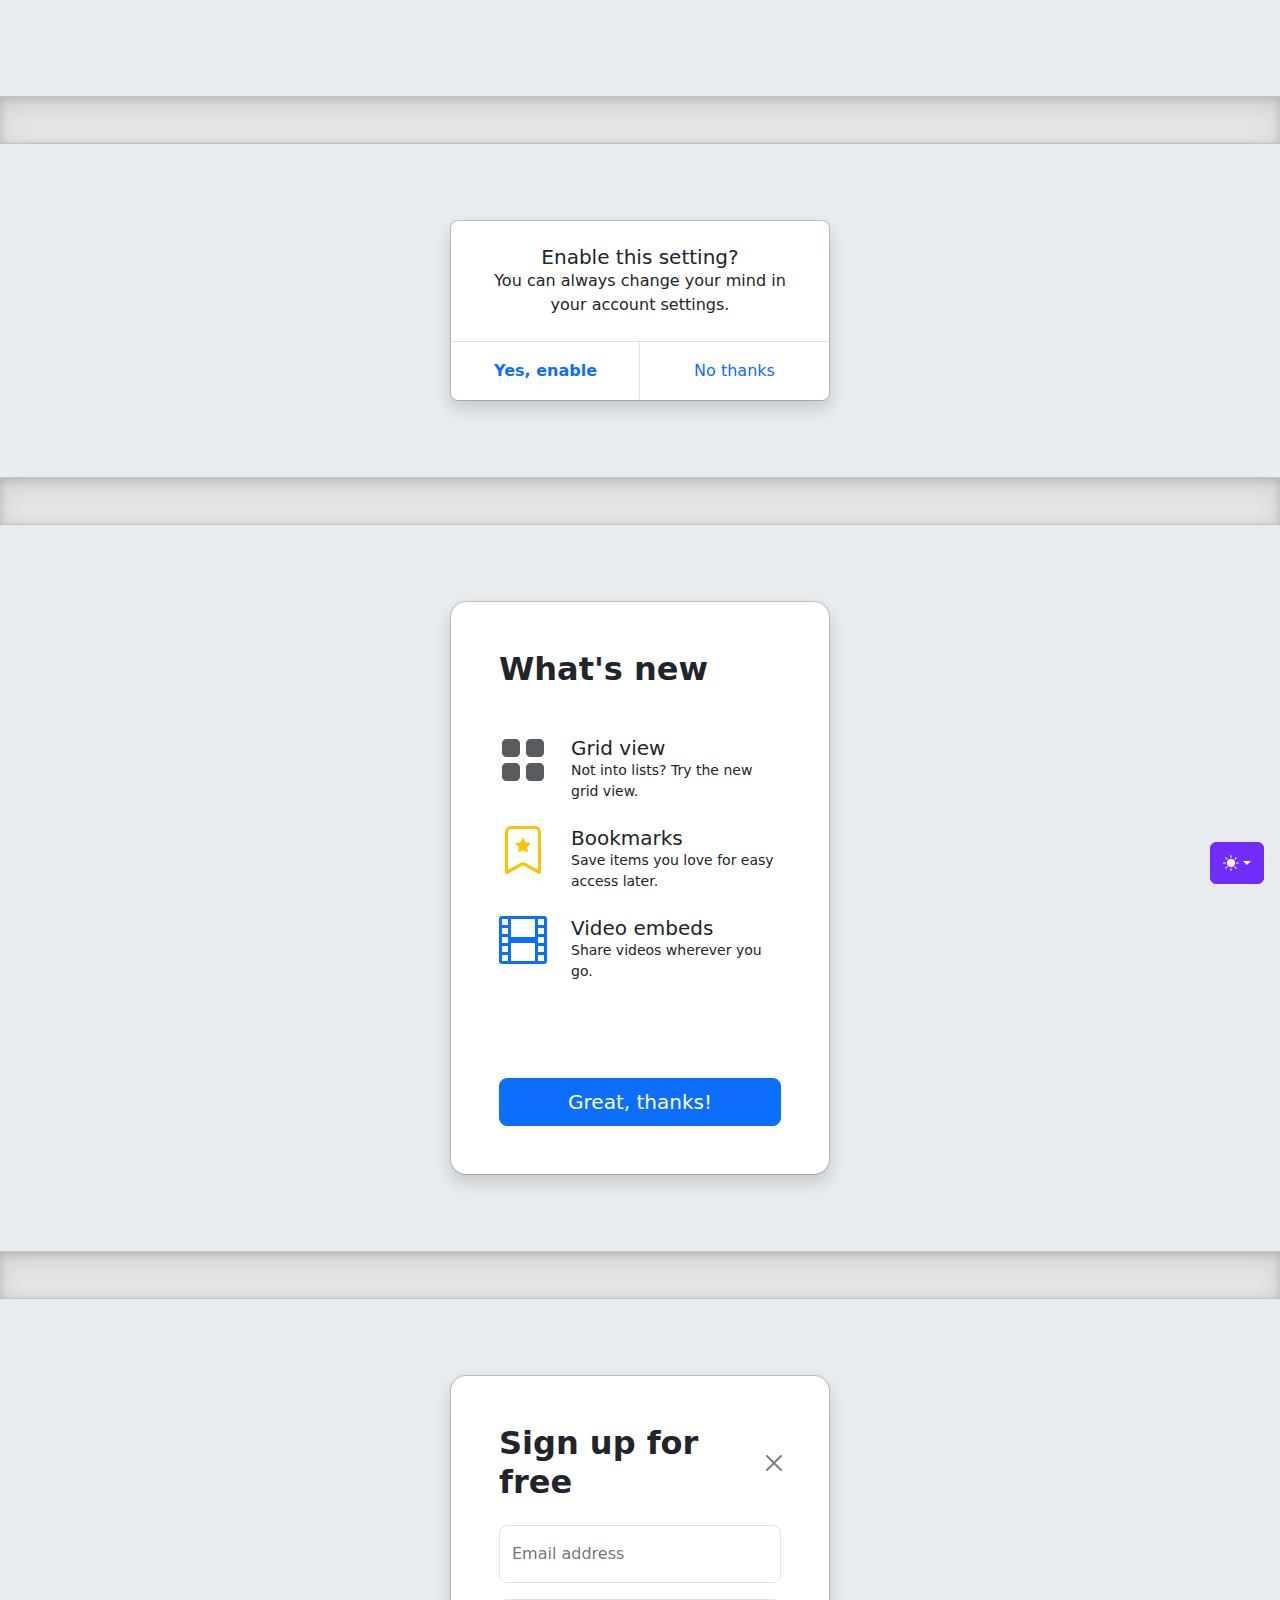
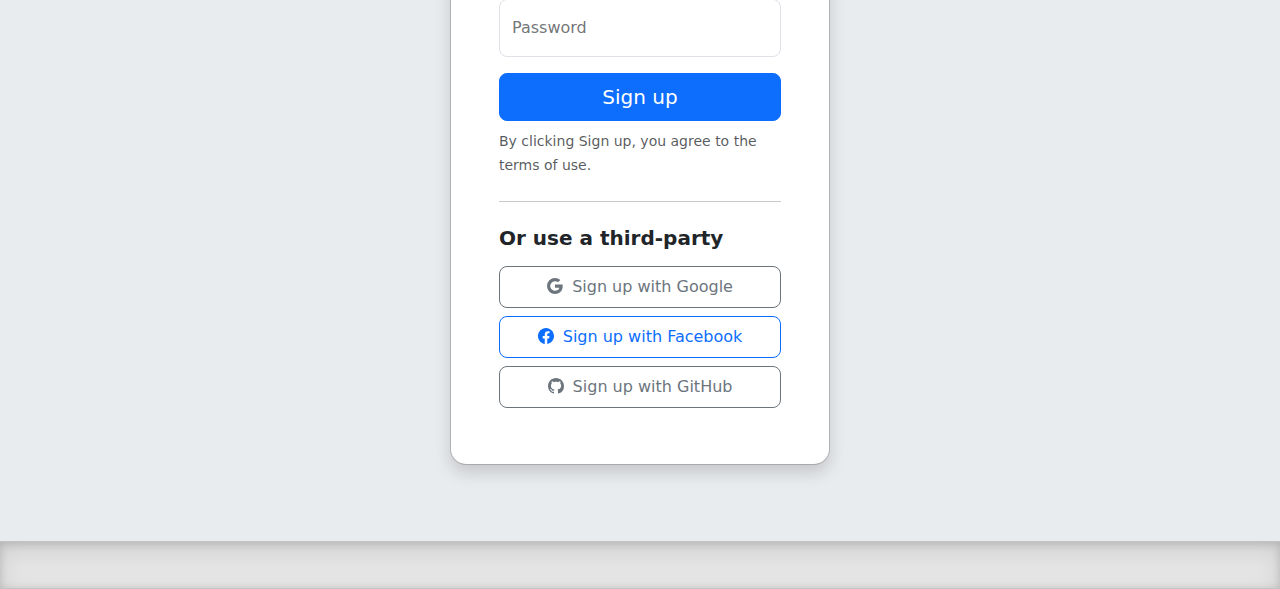
<file: modals.html>
<!doctype html>
<html lang="en" data-bs-theme="auto">

<head>
  <meta charset="utf-8" />
  <meta name="viewport" content="width=device-width, initial-scale=1" />
  <meta name="description" content="" />
  <meta name="author" content="Mark Otto, Jacob Thornton, and Bootstrap contributors" />
  <meta name="generator" content="Astro v5.13.2" />
  <title>Modals · Bootstrap v5.3</title>
  <link rel="canonical" href="https://getbootstrap.com/docs/5.3/examples/modals/" />
  <script src="../assets/js/color-modes.js"></script>
  <link href="../assets/dist/css/bootstrap.min.css" rel="stylesheet" />
  <meta name="theme-color" content="#712cf9" />
  <link href="modals.css" rel="stylesheet" />
  <style>
    .bd-placeholder-img {
      font-size: 1.125rem;
      text-anchor: middle;
      -webkit-user-select: none;
      -moz-user-select: none;
      user-select: none;
    }

    @media (min-width: 768px) {
      .bd-placeholder-img-lg {
        font-size: 3.5rem;
      }
    }

    .b-example-divider {
      width: 100%;
      height: 3rem;
      background-color: #0000001a;
      border: solid rgba(0, 0, 0, 0.15);
      border-width: 1px 0;
      box-shadow:
        inset 0 0.5em 1.5em #0000001a,
        inset 0 0.125em 0.5em #00000026;
    }

    .b-example-vr {
      flex-shrink: 0;
      width: 1.5rem;
      height: 100vh;
    }

    .bi {
      vertical-align: -0.125em;
      fill: currentColor;
    }

    .nav-scroller {
      position: relative;
      z-index: 2;
      height: 2.75rem;
      overflow-y: hidden;
    }

    .nav-scroller .nav {
      display: flex;
      flex-wrap: nowrap;
      padding-bottom: 1rem;
      margin-top: -1px;
      overflow-x: auto;
      text-align: center;
      white-space: nowrap;
      -webkit-overflow-scrolling: touch;
    }

    .btn-bd-primary {
      --bd-violet-bg: #712cf9;
      --bd-violet-rgb: 112.520718, 44.062154, 249.437846;
      --bs-btn-font-weight: 600;
      --bs-btn-color: var(--bs-white);
      --bs-btn-bg: var(--bd-violet-bg);
      --bs-btn-border-color: var(--bd-violet-bg);
      --bs-btn-hover-color: var(--bs-white);
      --bs-btn-hover-bg: #6528e0;
      --bs-btn-hover-border-color: #6528e0;
      --bs-btn-focus-shadow-rgb: var(--bd-violet-rgb);
      --bs-btn-active-color: var(--bs-btn-hover-color);
      --bs-btn-active-bg: #5a23c8;
      --bs-btn-active-border-color: #5a23c8;
    }

    .bd-mode-toggle {
      z-index: 1500;
    }

    .bd-mode-toggle .bi {
      width: 1em;
      height: 1em;
    }

    .bd-mode-toggle .dropdown-menu .active .bi {
      display: block !important;
    }
  </style>
</head>

<body>
  <svg xmlns="http://www.w3.org/2000/svg" class="d-none">
    <symbol id="check2" viewBox="0 0 16 16">
      <path
        d="M13.854 3.646a.5.5 0 0 1 0 .708l-7 7a.5.5 0 0 1-.708 0l-3.5-3.5a.5.5 0 1 1 .708-.708L6.5 10.293l6.646-6.647a.5.5 0 0 1 .708 0z">
      </path>
    </symbol>
    <symbol id="circle-half" viewBox="0 0 16 16">
      <path d="M8 15A7 7 0 1 0 8 1v14zm0 1A8 8 0 1 1 8 0a8 8 0 0 1 0 16z"></path>
    </symbol>
    <symbol id="moon-stars-fill" viewBox="0 0 16 16">
      <path
        d="M6 .278a.768.768 0 0 1 .08.858 7.208 7.208 0 0 0-.878 3.46c0 4.021 3.278 7.277 7.318 7.277.527 0 1.04-.055 1.533-.16a.787.787 0 0 1 .81.316.733.733 0 0 1-.031.893A8.349 8.349 0 0 1 8.344 16C3.734 16 0 12.286 0 7.71 0 4.266 2.114 1.312 5.124.06A.752.752 0 0 1 6 .278z">
      </path>
      <path
        d="M10.794 3.148a.217.217 0 0 1 .412 0l.387 1.162c.173.518.579.924 1.097 1.097l1.162.387a.217.217 0 0 1 0 .412l-1.162.387a1.734 1.734 0 0 0-1.097 1.097l-.387 1.162a.217.217 0 0 1-.412 0l-.387-1.162A1.734 1.734 0 0 0 9.31 6.593l-1.162-.387a.217.217 0 0 1 0-.412l1.162-.387a1.734 1.734 0 0 0 1.097-1.097l.387-1.162zM13.863.099a.145.145 0 0 1 .274 0l.258.774c.115.346.386.617.732.732l.774.258a.145.145 0 0 1 0 .274l-.774.258a1.156 1.156 0 0 0-.732.732l-.258.774a.145.145 0 0 1-.274 0l-.258-.774a1.156 1.156 0 0 0-.732-.732l-.774-.258a.145.145 0 0 1 0-.274l.774-.258c.346-.115.617-.386.732-.732L13.863.1z">
      </path>
    </symbol>
    <symbol id="sun-fill" viewBox="0 0 16 16">
      <path
        d="M8 12a4 4 0 1 0 0-8 4 4 0 0 0 0 8zM8 0a.5.5 0 0 1 .5.5v2a.5.5 0 0 1-1 0v-2A.5.5 0 0 1 8 0zm0 13a.5.5 0 0 1 .5.5v2a.5.5 0 0 1-1 0v-2A.5.5 0 0 1 8 13zm8-5a.5.5 0 0 1-.5.5h-2a.5.5 0 0 1 0-1h2a.5.5 0 0 1 .5.5zM3 8a.5.5 0 0 1-.5.5h-2a.5.5 0 0 1 0-1h2A.5.5 0 0 1 3 8zm10.657-5.657a.5.5 0 0 1 0 .707l-1.414 1.415a.5.5 0 1 1-.707-.708l1.414-1.414a.5.5 0 0 1 .707 0zm-9.193 9.193a.5.5 0 0 1 0 .707L3.05 13.657a.5.5 0 0 1-.707-.707l1.414-1.414a.5.5 0 0 1 .707 0zm9.193 2.121a.5.5 0 0 1-.707 0l-1.414-1.414a.5.5 0 0 1 .707-.707l1.414 1.414a.5.5 0 0 1 0 .707zM4.464 4.465a.5.5 0 0 1-.707 0L2.343 3.05a.5.5 0 1 1 .707-.707l1.414 1.414a.5.5 0 0 1 0 .708z">
      </path>
    </symbol>
  </svg>
  <div class="dropdown position-fixed bottom-0 end-0 mb-3 me-3 bd-mode-toggle">
    <button class="btn btn-bd-primary py-2 dropdown-toggle d-flex align-items-center" id="bd-theme" type="button"
      aria-expanded="false" data-bs-toggle="dropdown" aria-label="Toggle theme (auto)">
      <svg class="bi my-1 theme-icon-active" aria-hidden="true">
        <use href="#circle-half"></use>
      </svg>
      <span class="visually-hidden" id="bd-theme-text">Toggle theme</span>
    </button>
    <ul class="dropdown-menu dropdown-menu-end shadow" aria-labelledby="bd-theme-text">
      <li>
        <button type="button" class="dropdown-item d-flex align-items-center" data-bs-theme-value="light"
          aria-pressed="false">
          <svg class="bi me-2 opacity-50" aria-hidden="true">
            <use href="#sun-fill"></use>
          </svg>
          Light
          <svg class="bi ms-auto d-none" aria-hidden="true">
            <use href="#check2"></use>
          </svg>
        </button>
      </li>
      <li>
        <button type="button" class="dropdown-item d-flex align-items-center" data-bs-theme-value="dark"
          aria-pressed="false">
          <svg class="bi me-2 opacity-50" aria-hidden="true">
            <use href="#moon-stars-fill"></use>
          </svg>
          Dark
          <svg class="bi ms-auto d-none" aria-hidden="true">
            <use href="#check2"></use>
          </svg>
        </button>
      </li>
      <li>
        <button type="button" class="dropdown-item d-flex align-items-center active" data-bs-theme-value="auto"
          aria-pressed="true">
          <svg class="bi me-2 opacity-50" aria-hidden="true">
            <use href="#circle-half"></use>
          </svg>
          Auto
          <svg class="bi ms-auto d-none" aria-hidden="true">
            <use href="#check2"></use>
          </svg>
        </button>
      </li>
    </ul>
  </div>
  <svg xmlns="http://www.w3.org/2000/svg" class="d-none">
    <symbol id="bookmark-star" viewBox="0 0 16 16">
      <path
        d="M7.84 4.1a.178.178 0 0 1 .32 0l.634 1.285a.178.178 0 0 0 .134.098l1.42.206c.145.021.204.2.098.303L9.42 6.993a.178.178 0 0 0-.051.158l.242 1.414a.178.178 0 0 1-.258.187l-1.27-.668a.178.178 0 0 0-.165 0l-1.27.668a.178.178 0 0 1-.257-.187l.242-1.414a.178.178 0 0 0-.05-.158l-1.03-1.001a.178.178 0 0 1 .098-.303l1.42-.206a.178.178 0 0 0 .134-.098L7.84 4.1z">
      </path>
      <path
        d="M2 2a2 2 0 0 1 2-2h8a2 2 0 0 1 2 2v13.5a.5.5 0 0 1-.777.416L8 13.101l-5.223 2.815A.5.5 0 0 1 2 15.5V2zm2-1a1 1 0 0 0-1 1v12.566l4.723-2.482a.5.5 0 0 1 .554 0L13 14.566V2a1 1 0 0 0-1-1H4z">
      </path>
    </symbol>
    <symbol id="grid-fill" viewBox="0 0 16 16">
      <path
        d="M1 2.5A1.5 1.5 0 0 1 2.5 1h3A1.5 1.5 0 0 1 7 2.5v3A1.5 1.5 0 0 1 5.5 7h-3A1.5 1.5 0 0 1 1 5.5v-3zm8 0A1.5 1.5 0 0 1 10.5 1h3A1.5 1.5 0 0 1 15 2.5v3A1.5 1.5 0 0 1 13.5 7h-3A1.5 1.5 0 0 1 9 5.5v-3zm-8 8A1.5 1.5 0 0 1 2.5 9h3A1.5 1.5 0 0 1 7 10.5v3A1.5 1.5 0 0 1 5.5 15h-3A1.5 1.5 0 0 1 1 13.5v-3zm8 0A1.5 1.5 0 0 1 10.5 9h3a1.5 1.5 0 0 1 1.5 1.5v3a1.5 1.5 0 0 1-1.5 1.5h-3A1.5 1.5 0 0 1 9 13.5v-3z">
      </path>
    </symbol>
    <symbol id="film" viewBox="0 0 16 16">
      <path
        d="M0 1a1 1 0 0 1 1-1h14a1 1 0 0 1 1 1v14a1 1 0 0 1-1 1H1a1 1 0 0 1-1-1V1zm4 0v6h8V1H4zm8 8H4v6h8V9zM1 1v2h2V1H1zm2 3H1v2h2V4zM1 7v2h2V7H1zm2 3H1v2h2v-2zm-2 3v2h2v-2H1zM15 1h-2v2h2V1zm-2 3v2h2V4h-2zm2 3h-2v2h2V7zm-2 3v2h2v-2h-2zm2 3h-2v2h2v-2z">
      </path>
    </symbol>
    <symbol id="google" viewBox="0 0 16 16">
      <path
        d="M15.545 6.558a9.4 9.4 0 0 1 .139 1.626c0 2.434-.87 4.492-2.384 5.885h.002C11.978 15.292 10.158 16 8 16A8 8 0 1 1 8 0a7.7 7.7 0 0 1 5.352 2.082l-2.284 2.284A4.35 4.35 0 0 0 8 3.166c-2.087 0-3.86 1.408-4.492 3.304a4.8 4.8 0 0 0 0 3.063h.003c.635 1.893 2.405 3.301 4.492 3.301 1.078 0 2.004-.276 2.722-.764h-.003a3.7 3.7 0 0 0 1.599-2.431H8v-3.08z">
      </path>
    </symbol>
    <symbol id="github" viewBox="0 0 16 16">
      <path
        d="M8 0C3.58 0 0 3.58 0 8c0 3.54 2.29 6.53 5.47 7.59.4.07.55-.17.55-.38 0-.19-.01-.82-.01-1.49-2.01.37-2.53-.49-2.69-.94-.09-.23-.48-.94-.82-1.13-.28-.15-.68-.52-.01-.53.63-.01 1.08.58 1.23.82.72 1.21 1.87.87 2.33.66.07-.52.28-.87.51-1.07-1.78-.2-3.64-.89-3.64-3.95 0-.87.31-1.59.82-2.15-.08-.2-.36-1.02.08-2.12 0 0 .67-.21 2.2.82.64-.18 1.32-.27 2-.27.68 0 1.36.09 2 .27 1.53-1.04 2.2-.82 2.2-.82.44 1.1.16 1.92.08 2.12.51.56.82 1.27.82 2.15 0 3.07-1.87 3.75-3.65 3.95.29.25.54.73.54 1.48 0 1.07-.01 1.93-.01 2.2 0 .21.15.46.55.38A8.012 8.012 0 0 0 16 8c0-4.42-3.58-8-8-8z">
      </path>
    </symbol>
    <symbol id="facebook" viewBox="0 0 16 16">
      <path
        d="M16 8.049c0-4.446-3.582-8.05-8-8.05C3.58 0-.002 3.603-.002 8.05c0 4.017 2.926 7.347 6.75 7.951v-5.625h-2.03V8.05H6.75V6.275c0-2.017 1.195-3.131 3.022-3.131.876 0 1.791.157 1.791.157v1.98h-1.009c-.993 0-1.303.621-1.303 1.258v1.51h2.218l-.354 2.326H9.25V16c3.824-.604 6.75-3.934 6.75-7.951z">
      </path>
    </symbol>
  </svg>
  <div class="modal modal-sheet position-static d-block bg-body-secondary p-4 py-md-5" tabindex="-1" role="dialog"
    id="modalSheet">
    
  </div>
  <div class="b-example-divider"></div>
  <div class="modal modal-sheet position-static d-block bg-body-secondary p-4 py-md-5" tabindex="-1" role="dialog"
    id="modalChoice">
    <div class="modal-dialog">
      <div class="modal-content rounded-3 shadow">
        <div class="modal-body p-4 text-center">
          <h5 class="mb-0">Enable this setting?</h5>
          <p class="mb-0">
            You can always change your mind in your account settings.
          </p>
        </div>
        <div class="modal-footer flex-nowrap p-0">
          <button type="button"
            class="btn btn-lg btn-link fs-6 text-decoration-none col-6 py-3 m-0 rounded-0 border-end">
            <strong>Yes, enable</strong>
          </button>
          <button type="button" class="btn btn-lg btn-link fs-6 text-decoration-none col-6 py-3 m-0 rounded-0"
            data-bs-dismiss="modal">
            No thanks
          </button>
        </div>
      </div>
    </div>
  </div>
  <div class="b-example-divider"></div>
  <div class="modal modal-sheet position-static d-block bg-body-secondary p-4 py-md-5" tabindex="-1" role="dialog"
    id="modalTour">
    <div class="modal-dialog">
      <div class="modal-content rounded-4 shadow">
        <div class="modal-body p-5">
          <h2 class="fw-bold mb-0">What's new</h2>
          <ul class="d-grid gap-4 my-5 list-unstyled small">
            <li class="d-flex gap-4">
              <svg class="bi text-body-secondary flex-shrink-0" width="48" height="48" aria-hidden="true">
                <use xlink:href="#grid-fill"></use>
              </svg>
              <div>
                <h5 class="mb-0">Grid view</h5>
                Not into lists? Try the new grid view.
              </div>
            </li>
            <li class="d-flex gap-4">
              <svg class="bi text-warning flex-shrink-0" width="48" height="48" aria-hidden="true">
                <use xlink:href="#bookmark-star"></use>
              </svg>
              <div>
                <h5 class="mb-0">Bookmarks</h5>
                Save items you love for easy access later.
              </div>
            </li>
            <li class="d-flex gap-4">
              <svg class="bi text-primary flex-shrink-0" width="48" height="48" aria-hidden="true">
                <use xlink:href="#film"></use>
              </svg>
              <div>
                <h5 class="mb-0">Video embeds</h5>
                Share videos wherever you go.
              </div>
            </li>
          </ul>
          <button type="button" class="btn btn-lg btn-primary mt-5 w-100" data-bs-dismiss="modal">
            Great, thanks!
          </button>
        </div>
      </div>
    </div>
  </div>
  <div class="b-example-divider"></div>
  <div class="modal modal-sheet position-static d-block bg-body-secondary p-4 py-md-5" tabindex="-1" role="dialog"
    id="modalSignin">
    <div class="modal-dialog">
      <div class="modal-content rounded-4 shadow">
        <div class="modal-header p-5 pb-4 border-bottom-0">
          <h1 class="fw-bold mb-0 fs-2">Sign up for free</h1>
          <button type="button" class="btn-close" data-bs-dismiss="modal" aria-label="Close"></button>
        </div>
        <div class="modal-body p-5 pt-0">
          <form class="">
            <div class="form-floating mb-3">
              <input type="email" class="form-control rounded-3" id="floatingInput" placeholder="name@example.com" />
              <label for="floatingInput">Email address</label>
            </div>
            <div class="form-floating mb-3">
              <input type="password" class="form-control rounded-3" id="floatingPassword" placeholder="Password" />
              <label for="floatingPassword">Password</label>
            </div>
            <button class="w-100 mb-2 btn btn-lg rounded-3 btn-primary" type="submit">
              Sign up
            </button>
            <small class="text-body-secondary">By clicking Sign up, you agree to the terms of use.</small>
            <hr class="my-4" />
            <h2 class="fs-5 fw-bold mb-3">Or use a third-party</h2>
            <button class="w-100 py-2 mb-2 btn btn-outline-secondary rounded-3" type="submit">
              <svg class="bi me-1" width="16" height="16" aria-hidden="true">
                <use xlink:href="#google"></use>
              </svg>
              Sign up with Google
            </button>
            <button class="w-100 py-2 mb-2 btn btn-outline-primary rounded-3" type="submit">
              <svg class="bi me-1" width="16" height="16" aria-hidden="true">
                <use xlink:href="#facebook"></use>
              </svg>
              Sign up with Facebook
            </button>
            <button class="w-100 py-2 mb-2 btn btn-outline-secondary rounded-3" type="submit">
              <svg class="bi me-1" width="16" height="16" aria-hidden="true">
                <use xlink:href="#github"></use>
              </svg>
              Sign up with GitHub
            </button>
          </form>
        </div>
      </div>
    </div>
  </div>
  <div class="b-example-divider"></div>
  <script src="../assets/dist/js/bootstrap.bundle.min.js" class="astro-vvvwv3sm"></script>
</body>

</html>
</file>
<file: modals.css>
.modal-sheet .modal-dialog {
  width: 380px;
  transition: bottom .75s ease-in-out;
}
.modal-sheet .modal-footer {
  padding-bottom: 2rem;
}
</file>
